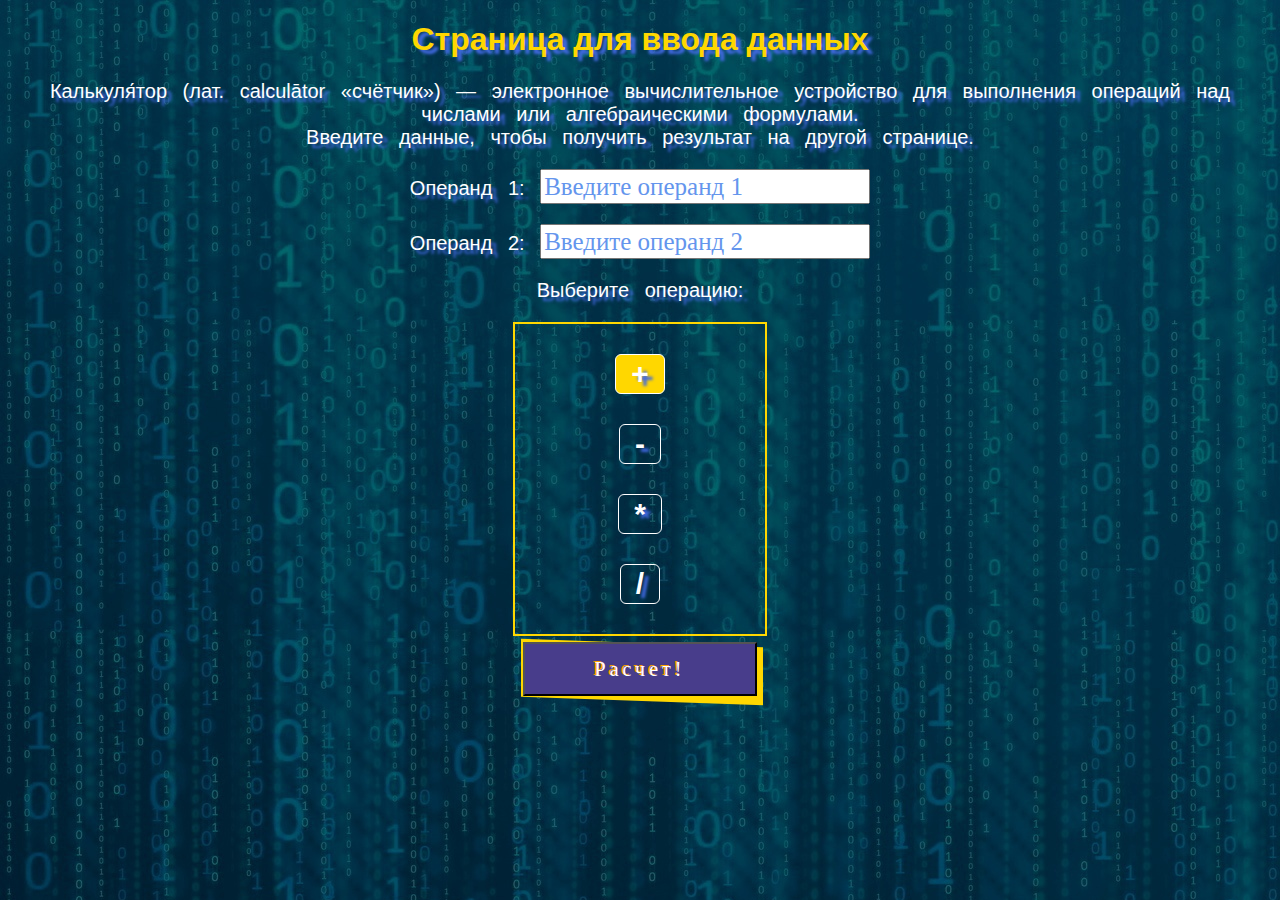
<file: Web/index.html>
<!DOCTYPE html>
<html lang="en">
<head>
    <meta charset="UTF-8">
    <meta name="viewport" content="width=device-width, initial-scale=1.0">
    <link rel="stylesheet" type="text/css" href="style.css">
    <script src="script.js" defer></script>
    <title>Ввод данных!</title>
</head>
<body>
<div class="divIndex">
    <h1>Страница для ввода данных</h1>
    <p>
        Калькуля́тор (лат. calculātor «счётчик») — электронное вычислительное устройство для выполнения операций над числами или алгебраическими формулами.<br>
        Введите данные, чтобы получить результат на другой странице.
    </p>
    <form action="result.html" name="inputData" id="inputData" method="get">
        <p>Операнд 1: <input type="text" id="firstOp" name="firstOp"  pattern="[+-]?\d+(\.\d+)?" placeholder="Введите операнд 1" maxlength="6"></p>
        <p>Операнд 2: <input type="text" id="secondOp" name="secondOp" pattern="[+-]?\d+(\.\d+)?" placeholder="Введите операнд 2" maxlength="6"></p>
        <p>Выберите операцию:</p>
        <div class="radioBut">
            <p><input type="radio" id="plus" name="operation" checked="checked" value="+">
                <label for="plus">+</label></p>
            <p><input type="radio" id="minus" name="operation" value="-">
                <label for="minus">-</label></p>
            <p><input type="radio" id="mul" name="operation" value="*">
                <label for="mul">*</label></p>
            <p><input type="radio" id="div" name="operation" value="/">
                <label for="div">/</label></p>
        </div>
        <button id="calcId" name="calcName" type="submit" class="double-btn">Расчет!</button>
    </form>
</div>
</body>
</html>
</file>
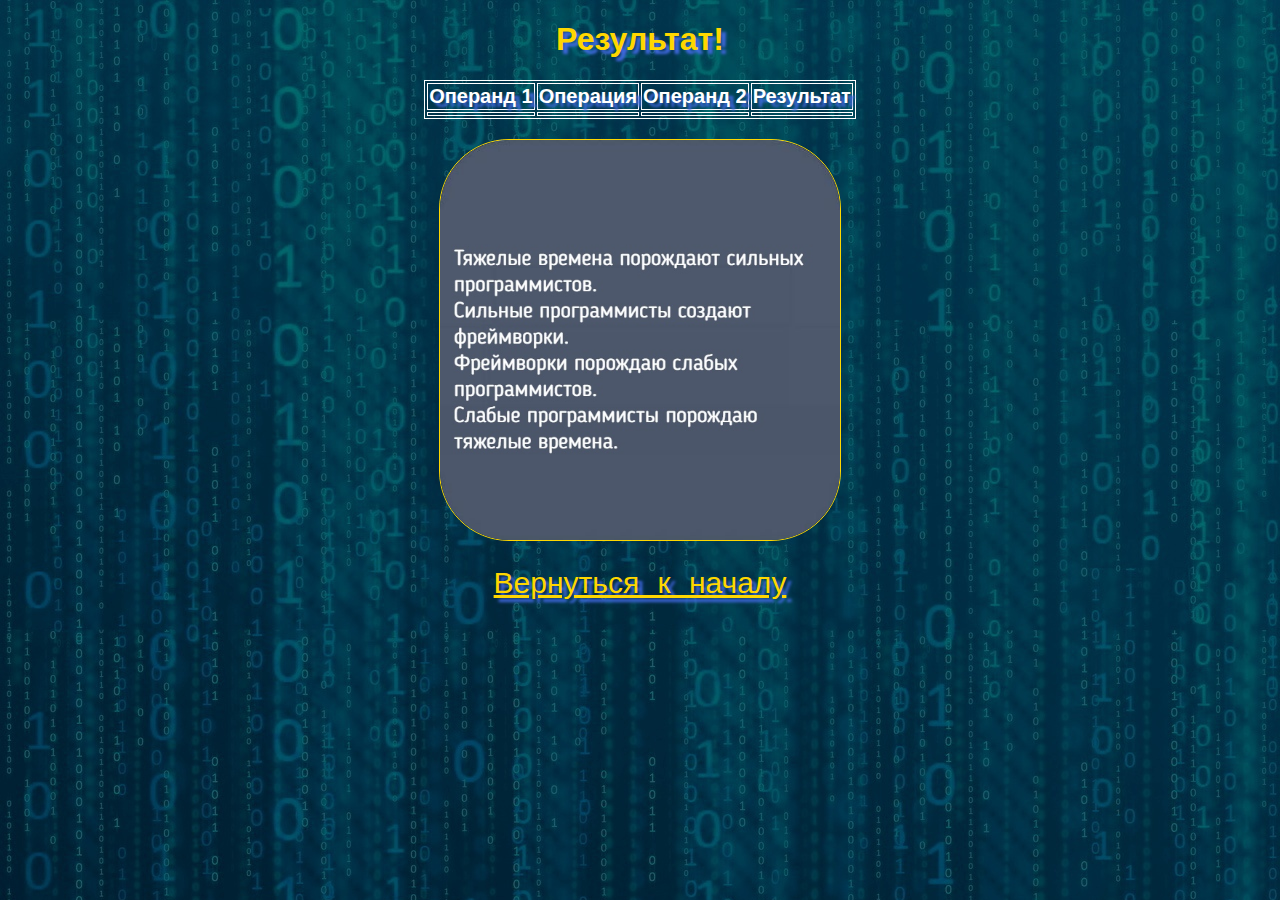
<file: Web/result.html>
<!DOCTYPE html>
<html lang="en">
<head>
    <meta charset="UTF-8">
    <meta name="viewport" content="width=device-width, initial-scale=1.0">
    <link rel="stylesheet" type="text/css" href="style.css"/>
    <script src="script.js"></script>
    <title>Результат!</title>
</head>
<body onload="getСalc()">
<h1>Результат!</h1>
<table>
    <tr>
        <th>Операнд 1</th>
        <th>Операция</th>
        <th>Операнд 2</th>
        <th>Результат</th>
    </tr>
    <tr>
        <td id="firstOp" name="firstOp"></td>
        <td id="operation"></td>
        <td id="secondOp" name="secondOp"></td>
        <td id="result"></td>
    </tr>
</table>
<p><img src="philosophy.jpg" alt="Познавательная картинка"></p>
<p><a href="index.html">Вернуться к началу</a></p>
</body>
</html>
</file>
<file: Web/style.css>
h1 {
    color: gold;
    font-family: Comic Sans MS, Arial;
    text-shadow: 5px 4px 3px royalblue;
}

p {
    word-spacing: 10px;
    color: white;
    font-size: 20px;
    font-family: Comic Sans MS, Arial;
    text-shadow: 5px 4px 3px royalblue;
}

body {
    text-align: center;
    background-color: blue;
    background-image: url("FonDark.jpg");
}

input[type="text"] {
    font-size: 25px;
    color: blue;
}

input[type="text"]::placeholder {
    color: cornflowerblue;
    font-family: Comic Sans MS;
}

.radioBut {
    width: 250px;
    margin: 0 auto;
    border-style: solid;
    border-width: 2px;
    border-color: gold;
}

.radioBut > p {
    font-size: 30px;
    font-weight: 900;
}

.double-btn {
    margin: 6px auto;
    position: relative;
    display: inline-block;
    padding: 15px 70px;
    text-decoration: none;
    font-family: 'Comic Sans MS', cursive;
    font-size: 20px;
    line-height: 1;
    letter-spacing: 4px;
    color: white;
    text-shadow: -2px -1px orange;
    background: darkslateblue;
    transition: .3s;
}

.double-btn:hover {
    text-shadow: none;
}

.double-btn:after {
    content: "";
    position: absolute;
    height: 115%;
    width: 105%;
    z-index: -1;
    left: -4px;
    top: -1px;
    background: gold;
    transform: skewY(2deg);
    transition: .3s;
}

.double-btn:hover:after {
    transform: none;
    width: 100%;
    height: 100%;
    left: 0;
    top: 0;
}

.radioBut {
    display: block;
    margin: 0 auto;
}

.radioBut input[type=radio] {
    display: none;
}

.radioBut label {
    display: inline-block;
    cursor: pointer;
    padding: 0px 15px;
    line-height: 38px;
    border: 1px solid white;
    border-radius: 6px;
    user-select: none;
}

/* Checked */
.radioBut input[type=radio]:checked + label {
    background: gold;
}

/* Hover */
.radioBut label:hover {
    color: gold;
}

a:hover {
    color: white;
}

table {
    margin: 0 auto;
    color: white;
    font-size: 20px;
    font-family: Comic Sans MS, Arial;
    text-shadow: 5px 4px 3px royalblue;
}

a {
    color: gold;
    font-size: 30px;
}

img {
    margin: 0 auto;
    position: relative;
    width: 400px;
    border: 1px solid gold;
    border-radius: 70px;
}

table {
    border: 1px solid white; /* граница всей таблицы */
}

tr {
    border: 1px solid white; /* границы между строками */
}

td, th {
    border: 1px solid white; /* границы между столбцами */
}
</file>
